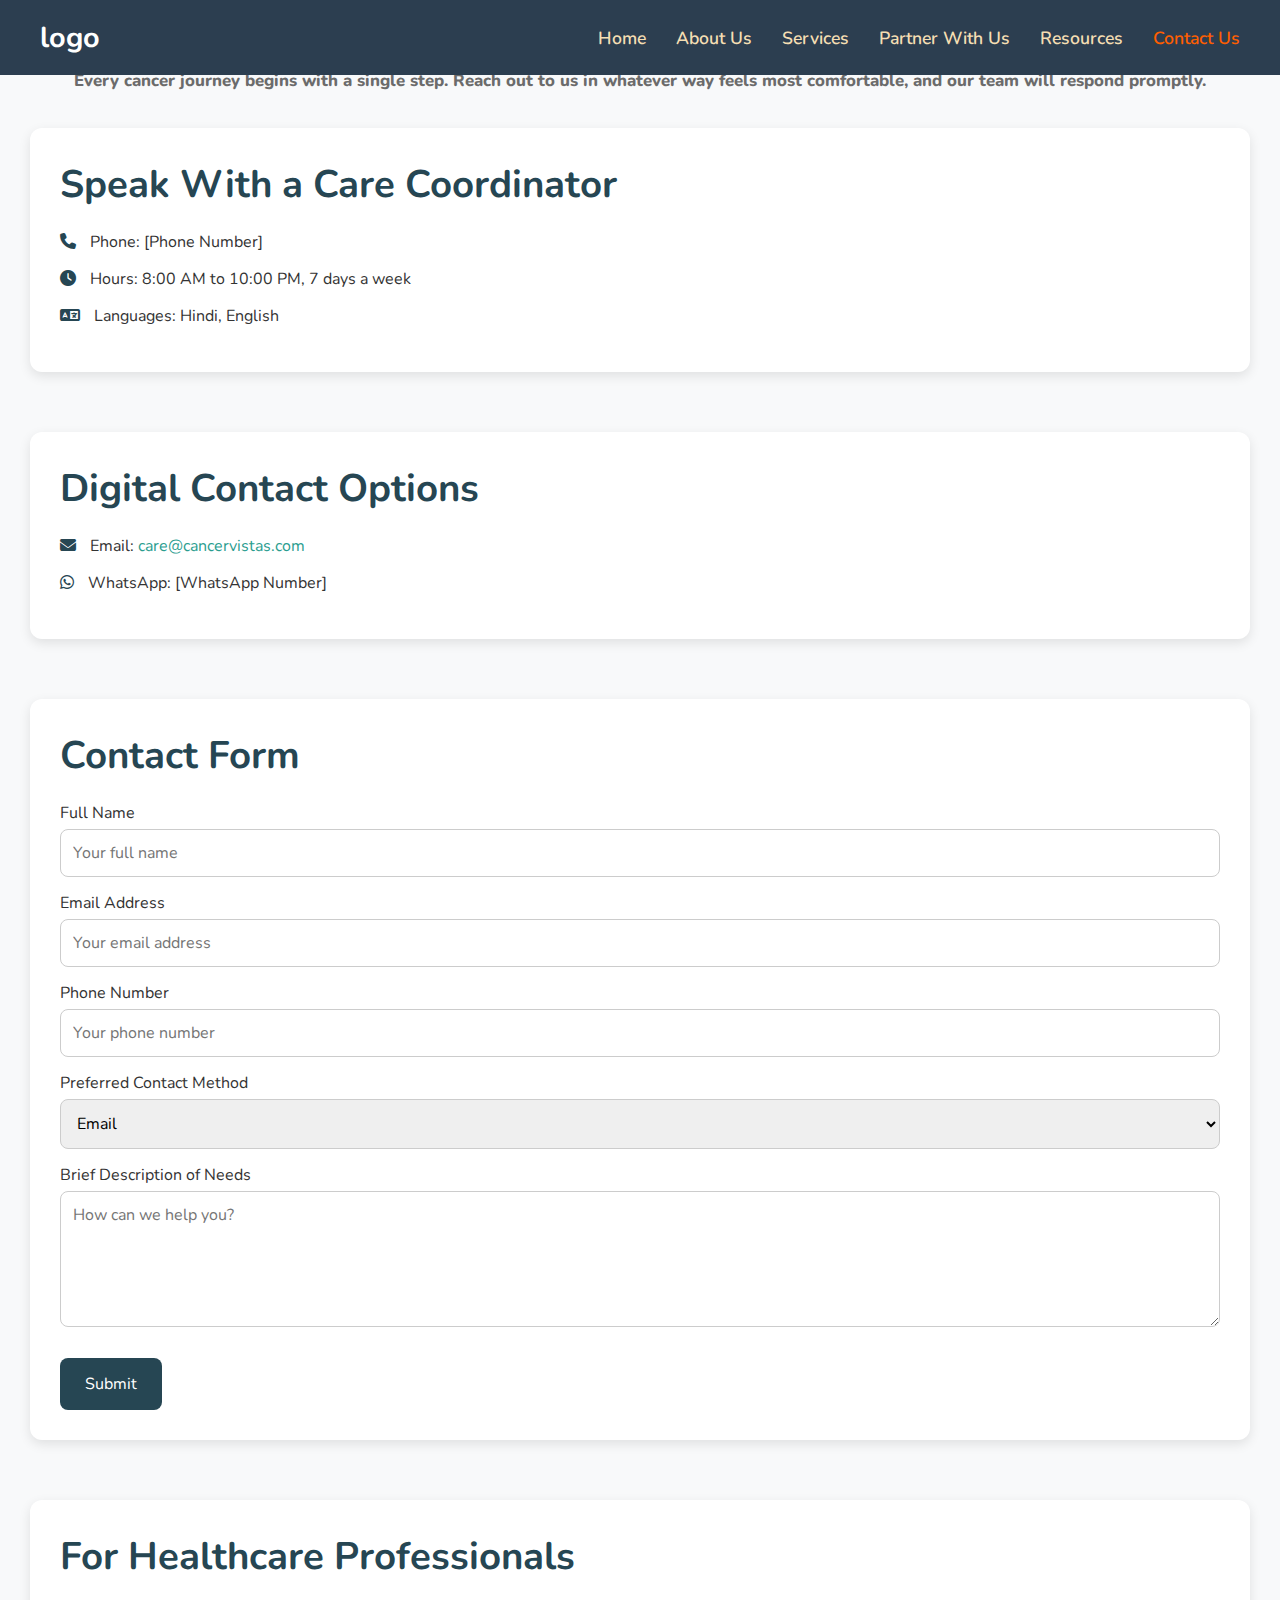
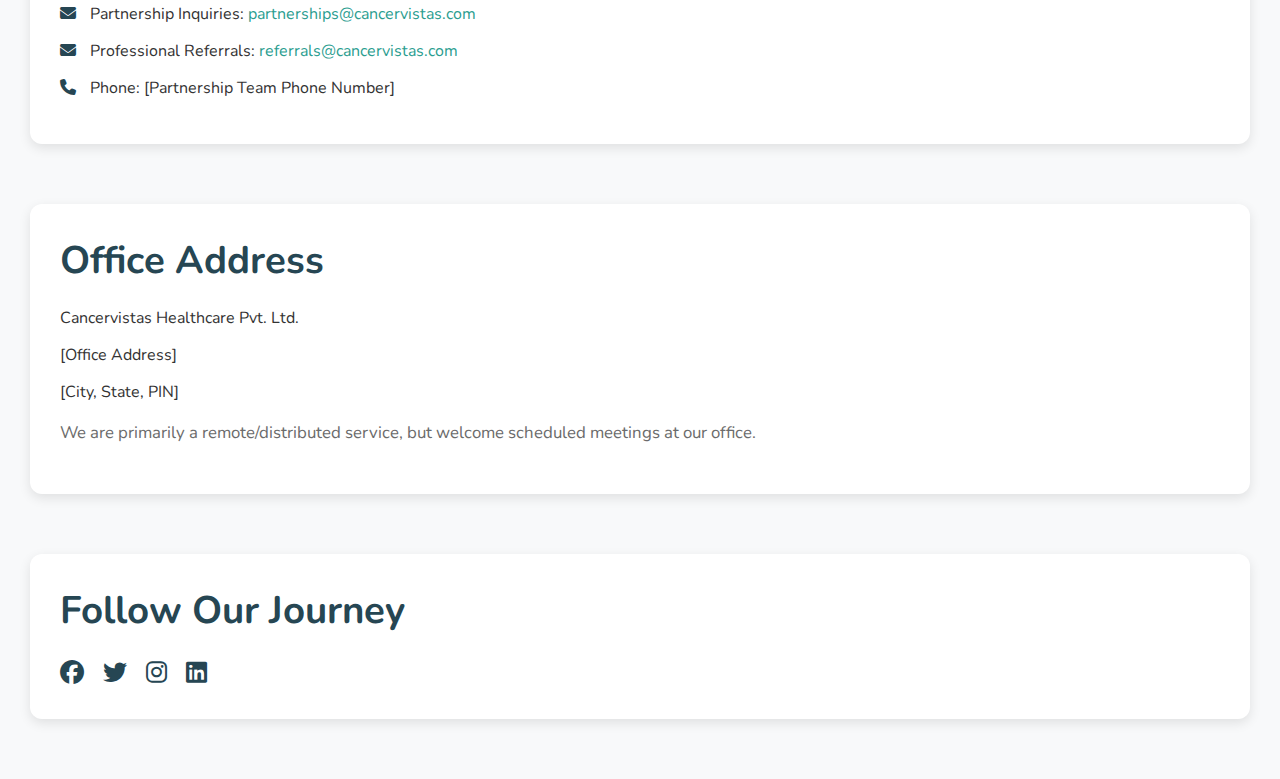
<file: contact.html>
<!DOCTYPE html>
<html lang="en">
<head>
  <meta charset="UTF-8">
  <meta name="viewport" content="width=device-width, initial-scale=1.0">
  <title>Contact Us — Cancervistas</title>
  <!-- Google Fonts -->
  <link href="https://fonts.googleapis.com/css2?family=Nunito:wght@300;400;600;700&display=swap" rel="stylesheet">
  <!-- Font Awesome for icons -->
  <link rel="stylesheet" href="https://cdnjs.cloudflare.com/ajax/libs/font-awesome/6.4.0/css/all.min.css">
  <link rel="stylesheet" href="./assets/css/header.css">
  <link rel="stylesheet" href="./assets/css/contact.css">
</head>
<body>
    <header>
        <div>logo</div>
        <ul class="nav-list">
          <li><a href="index.html">Home</a></li>
          <li><a href="about.html">About Us</a></li>
          <li><a href="services.html">Services</a></li>
          <li><a href="partner.html" >Partner With Us</a></li>
          <li><a href="resources.html" >Resources</a></li>
          <li><a href="contact.html" class="active">Contact Us</a></li>
        </ul>
        <button>
          <i><i class="fas fa-bars"></i></i>
        </button>
      </header>
  <!-- Header -->
  <section class="container section-title">
    <h1>We're Here For You</h1>
    <p>Every cancer journey begins with a single step. Reach out to us in whatever way feels most comfortable, and our team will respond promptly.</p>
  </section>

  <div class="container">

    <!-- Speak With a Care Coordinator -->
    <section class="section contact-info">
      <h2>Speak With a Care Coordinator</h2>
      <div><i class="fas fa-phone"></i> Phone: [Phone Number]</div>
      <div><i class="fas fa-clock"></i> Hours: 8:00 AM to 10:00 PM, 7 days a week</div>
      <div><i class="fas fa-language"></i> Languages: Hindi, English</div>
    </section>

    <!-- Digital Contact Options -->
    <section class="section contact-info">
      <h2>Digital Contact Options</h2>
      <div><i class="fas fa-envelope"></i> Email: <a href="mailto:care@cancervistas.com">care@cancervistas.com</a></div>
      <div><i class="fab fa-whatsapp"></i> WhatsApp: [WhatsApp Number]</div>
    </section>

    <!-- Contact Form -->
    <section class="section form-container">
      <h2>Contact Form</h2>
      <form>
        <div class="form-group">
          <label for="name">Full Name</label>
          <input type="text" id="name" name="name" placeholder="Your full name" required>
        </div>
        <div class="form-group">
          <label for="email">Email Address</label>
          <input type="email" id="email" name="email" placeholder="Your email address" required>
        </div>
        <div class="form-group">
          <label for="phone">Phone Number</label>
          <input type="tel" id="phone" name="phone" placeholder="Your phone number">
        </div>
        <div class="form-group">
          <label for="contact-method">Preferred Contact Method</label>
          <select id="contact-method" name="contact-method">
            <option value="email">Email</option>
            <option value="phone">Phone</option>
            <option value="whatsapp">WhatsApp</option>
          </select>
        </div>
        <div class="form-group">
          <label for="message">Brief Description of Needs</label>
          <textarea id="message" name="message" rows="5" placeholder="How can we help you?" required></textarea>
        </div>
        <button type="submit">Submit</button>
      </form>
    </section>

    <!-- For Healthcare Professionals -->
    <section class="section contact-info">
      <h2>For Healthcare Professionals</h2>
      <div><i class="fas fa-envelope"></i> Partnership Inquiries: <a href="mailto:partnerships@cancervistas.com">partnerships@cancervistas.com</a></div>
      <div><i class="fas fa-envelope"></i> Professional Referrals: <a href="mailto:referrals@cancervistas.com">referrals@cancervistas.com</a></div>
      <div><i class="fas fa-phone"></i> Phone: [Partnership Team Phone Number]</div>
    </section>

    <!-- Office Address -->
    <section class="section contact-info">
      <h2>Office Address</h2>
      <div>Cancervistas Healthcare Pvt. Ltd.</div>
      <div>[Office Address]</div>
      <div>[City, State, PIN]</div>
      <p>We are primarily a remote/distributed service, but welcome scheduled meetings at our office.</p>
    </section>

    <!-- Social Media -->
    <section class="section social-icons">
      <h2>Follow Our Journey</h2>
      <a href="#" target="_blank"><i class="fab fa-facebook"></i></a>
      <a href="#" target="_blank"><i class="fab fa-twitter"></i></a>
      <a href="#" target="_blank"><i class="fab fa-instagram"></i></a>
      <a href="#" target="_blank"><i class="fab fa-linkedin"></i></a>
    </section>

  </div>

</body>
</html>
</file>
<file: assets/css/header.css>
:root {
  /* Brand Colors */
  --primary: #2a9d8f;          /* Teal Blue */
  --secondary: #e76f51;        /* Warm Orange */
  --yellow: #e9c46a;           /* Soft Yellow */
  --purple: #423e85;           /* Deep Purple */

  /* Neutral Tones */
  --cream: #f4f1de;
  --muted: #6b6b6b;
  --head: #264653;
  --card: #ffffff;

  /* Global Tokens */
  --max-width: 1300px;
  --radius: 14px;
  --shadow: 0 8px 22px rgba(16, 24, 40, 0.1);
}

/* --------------------
   RESET + BASE
-------------------- */
* {
  margin: 0;
  padding: 0;
  box-sizing: border-box;
  font-family: 'Nunito', sans-serif;
}

/* Ensure full-width hero section and remove side gaps */
html, body {
  width: 100%;
  margin: 0;
  padding: 0;
  overflow-x: hidden;
  position: relative;
}
#wht-icon{
  position: fixed;
  bottom: 10%;
  right: 1%;
  z-index: 100;
}
/* Force hero and inner content to take full width on small screens */

.hero-inner {
  width: 100%;
  max-width: 100%;
  border-radius: 0; /* optional: removes inner rounding on mobile for full coverage */
  padding: 50px 20px;
}

/* Optional: on mobile, make hero tighter and text centered properly */
@media (max-width: 768px) {
  .hero {
    min-height: 70vh;
    background-position: center center;
    background-size: cover;
  }

  .hero-inner {
    padding: 40px 16px;
  }
}

/* Typography */
h1, h2, h3, h4, h5, h6 {
  color: var(--head);
  font-weight: 700;
}
h1 { font-size: clamp(2rem, 4vw, 3rem); }
h2 { font-size: clamp(1.8rem, 3vw, 2.4rem); }
h3 { font-size: clamp(1.4rem, 2.5vw, 1.8rem); }

p {
  color: var(--muted);
  margin-bottom: 1rem;
  line-height: 1.8;
  font-size: 1.05rem;
}

a {
  text-decoration: none;
  color: var(--primary);
  transition: 0.3s ease;
}
a:hover {
  color: var(--secondary);
}

/* Container */
.container {
  max-width: var(--max-width);
  margin: 0 auto;
  padding: 0 30px;
}

/* --------------------
   HEADER / NAV
-------------------- */
header {
  width: 100%;
  display: flex;
  justify-content: space-between;
  align-items: center;
  padding: 18px 40px;
  background-color: #2c3e50;
  color: white;
  position: fixed;
  top: 0;
  z-index: 1000;
}

/* Logo */
header > div {
  display: flex;
  align-items: center;
  font-size: 1.8rem;
  font-weight: bold;
  gap: 10px;
}
header > div i {
  color: #e96443; /* Icon accent color */
}

/* Nav List */
.nav-list {
  display: flex;
  list-style: none;
  gap: 30px;
}

.nav-list li a {
  cursor: pointer;
  font-weight: 600;
  font-size: 1.1rem;
  transition: color 0.3s ease;
  color: wheat;
}
.nav-list li a:hover {
  color: #e96443;
}
.nav-list li a.active {
  color: rgb(255, 94, 0);
}

/* Hamburger Button */
header button {
  display: none;
  background: none;
  border: none;
  color: white;
  font-size: 1.8rem;
  cursor: pointer;
}

/* Mobile Menu */
@media (max-width: 768px) {
  .nav-list {
    position: absolute;
    top: 75px;
    right: 0;
    background-color: #2c3e50;
    flex-direction: column;
    width: 240px;
    padding: 20px 0;
    display: none;
    border-radius: 10px;
  }

  .nav-list li {
    padding: 12px 25px;
  }

  header button {
    display: block;
  }

  .nav-list.show {
    display: flex;
  }
}

/* --------------------
   BUTTONS
-------------------- */
.btn {
  display: inline-block;
  padding: 14px 30px;
  border-radius: var(--radius);
  font-weight: 600;
  border: none;
  cursor: pointer;
  transition: all 0.3s ease;
  font-size: 1.05rem;
}

.btn-primary {
  background: var(--primary);
  color: #fff;
}
.btn-primary:hover {
  background: #23867d;
}

.btn-secondary {
  background: var(--secondary);
  color: #fff;
}
.btn-secondary:hover {
  background: #cc5941;
}

.btn-outline {
  border: 2px solid var(--primary);
  color: var(--primary);
  background: transparent;
}
.btn-outline:hover {
  background: var(--primary);
  color: #fff;
}

/* Small Buttons */
.btn-small {
  padding: 10px 18px;
  border-radius: var(--radius);
  font-weight: 600;
  font-size: 0.95rem;
}

/* --------------------
   CARDS
-------------------- */
.card {
  background: var(--card);
  border-radius: var(--radius);
  padding: 26px;
  box-shadow: var(--shadow);
  margin-bottom: 24px;
  transition: transform 0.25s ease, box-shadow 0.25s ease;
}
.card:hover {
  transform: translateY(-6px);
  box-shadow: 0 10px 28px rgba(16, 24, 40, 0.12);
}

/* --------------------
   EMERGENCY BAR
-------------------- */
.emergency-bar {
  width: 100%;
  position: sticky;
  bottom: 0;
  z-index: 1000;
  display: flex;
  justify-content: center;
  background-color: var(--head);
  color: #fff;
  padding: 16px 20px;
  margin-top: 20px;
}
.emergency-inner {
  max-width: var(--max-width);
  width: 100%;
  display: flex;
  justify-content: space-between;
  align-items: center;
}
.emergency-inner h4 {
  font-size: 1.2rem;
  font-weight: 600;
}
.emergency-actions {
  display: flex;
  gap: 12px;
}
.call-btn {
  background: #ff6b6b;
  color: #fff;
  padding: 12px 20px;
  border-radius: var(--radius);
}
.wa-btn {
  background: #25d366;
  color: #fff;
  padding: 12px 20px;
  border-radius: var(--radius);
}

@media (max-width: 700px) {
  .container {
  max-width: var(--max-width);
  margin: 0 auto;
  padding: 0 2px;
}
  .emergency-inner {
    flex-direction: column;
    text-align: center;
    gap: 10px;
  }

  /* Make footer buttons smaller on mobile */
  .emergency-actions .call-btn,
  .emergency-actions .wa-btn {
    padding: 8px 14px;
    font-size: 0.9rem;
    border-radius: 8px;
  }

  .emergency-actions {
    gap: 8px;
  }

  .emergency-inner h4 {
    font-size: 1rem;
  }
}


/* --------------------
   UTILITIES
-------------------- */
.text-center { text-align: center; }
.text-muted { color: var(--muted); }
.mt-2 { margin-top: 0.5rem; }
.mt-4 { margin-top: 1rem; }
.mt-6 { margin-top: 1.5rem; }
.section-title {
  font-size: clamp(2rem, 4vw, 2.8rem);
  margin-bottom: 2rem;
  text-align: center;
  font-weight: 800;
}
</file>
<file: assets/css/contact.css>
body {
    font-family: 'Nunito', sans-serif;
    margin: 0;
    padding: 0;
    background-color: #f8f9fa;
    color: #333;
  }
  .section {
    margin-bottom: 60px;
  }
  h2 {
    color: #264653;
    margin-bottom: 20px;
  }
  .contact-info, .form-container, .social-icons {
    background-color: white;
    padding: 30px;
    border-radius: 12px;
    box-shadow: 0 4px 12px rgba(0,0,0,0.1);
  }
  .contact-info div, .form-group {
    margin-bottom: 15px;
  }
  .contact-info i {
    color: #264653;
    margin-right: 10px;
  }
  form input, form select, form textarea {
    width: 100%;
    padding: 12px;
    margin-top: 5px;
    border: 1px solid #ccc;
    border-radius: 8px;
    font-size: 1rem;
  }
  form button {
    background-color: #264653;
    color: white;
    border: none;
    padding: 15px 25px;
    font-size: 1rem;
    border-radius: 8px;
    cursor: pointer;
    margin-top: 10px;
  }
  form button:hover {
    background-color: #d62828;
  }
  .social-icons a {
    color: #264653;
    font-size: 1.5rem;
    margin-right: 15px;
    text-decoration: none;
  }
  .social-icons a:hover {
    color: #d62828;
  }
  @media(max-width: 768px){
    header h1 {
      font-size: 2rem;
    }
  }
</file>
